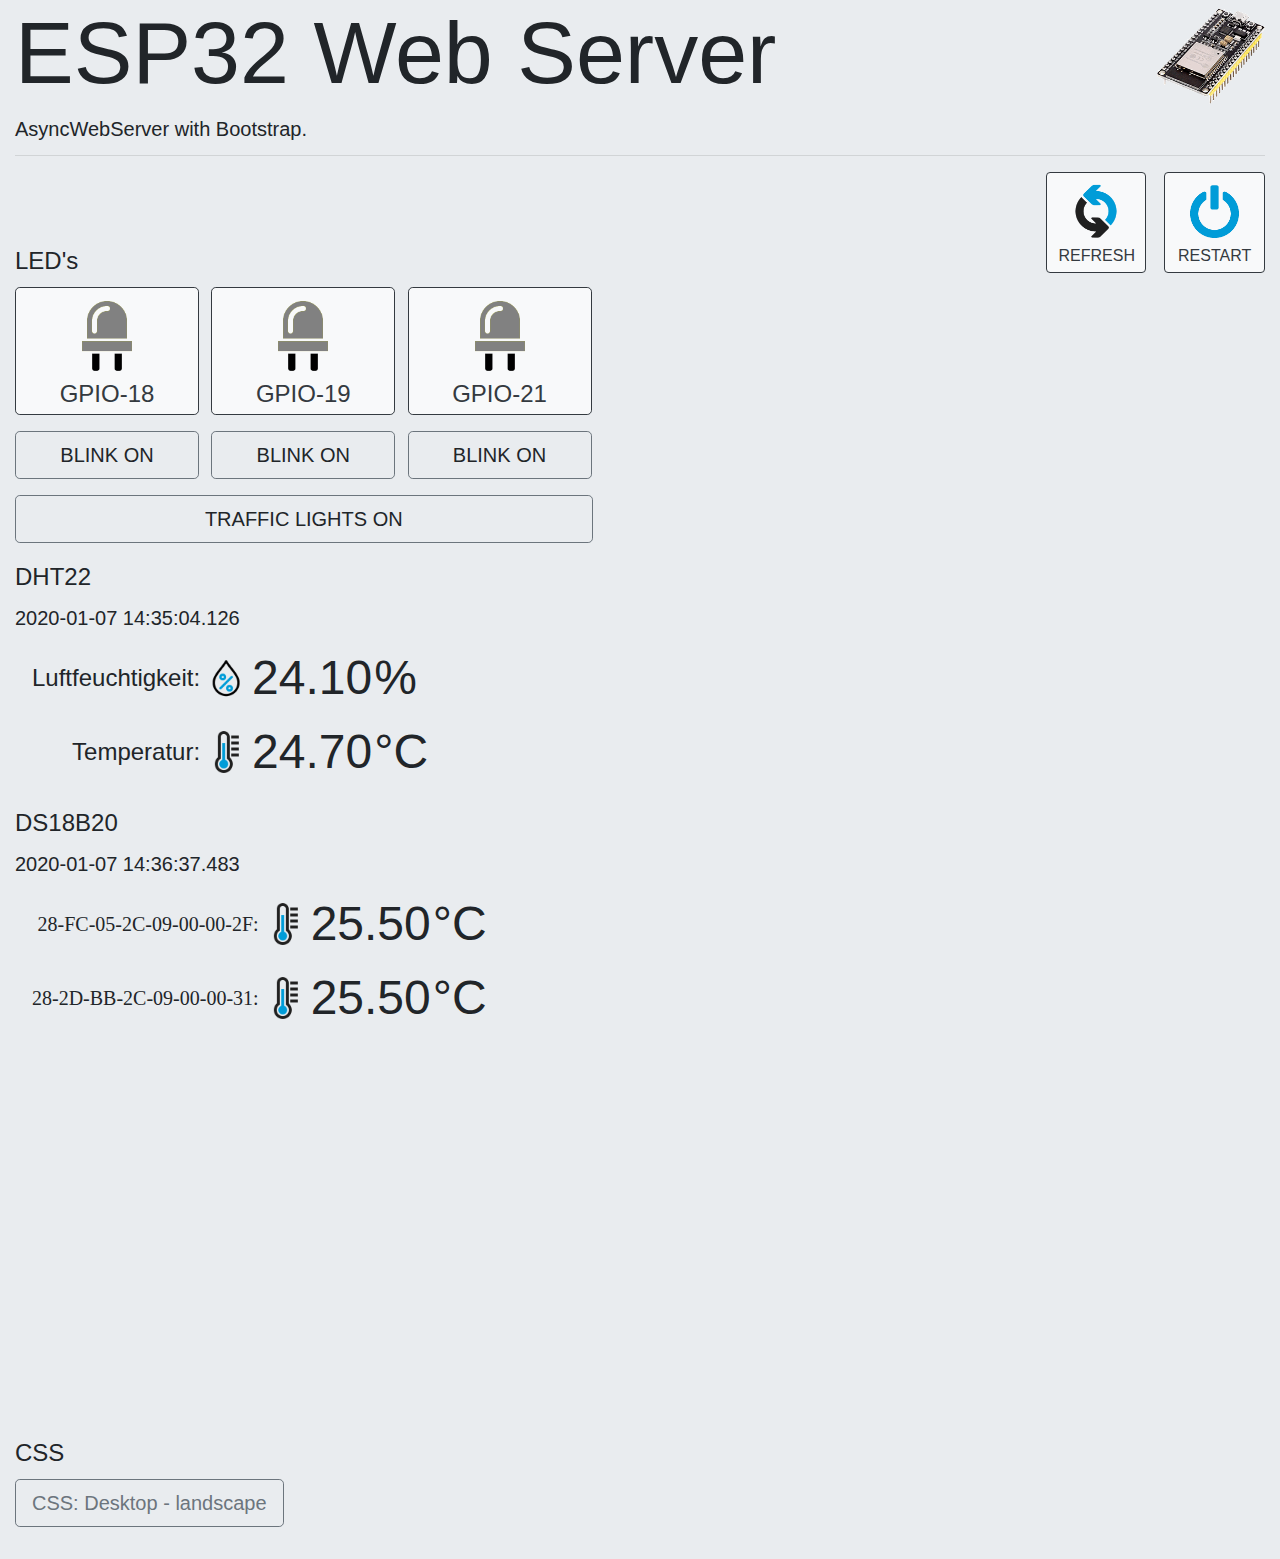
<file: data/index.html>
<!DOCTYPE html>
<html>
<head>
 <title>ESP32 Web Server</title>
 <script src="src/jquery-3.4.1.min.js"></script>
 <script src="src/bootstrap.min.js"></script>
 <link rel="stylesheet" type="text/css" href="src/bootstrap.min.css">
 <link rel="stylesheet" type="text/css" href="src/my.css">
 <link rel="shortcut icon" type="image/x-icon" href="favicon.ico" />
 <link rel="icon" type="image/x-icon" href="favicon.ico" />
</head>
<body style="background-color: #e9ecef;">
<div class="jumbotron jumbotron-fluid" style="padding-top:0px;padding-bottom:0px;">
 <div class="container-fluid">
  <div class="d-flex justify-content-between">
   <div>
    <h1 class="display-2">ESP32 Web Server</h1>
    <p class="lead">AsyncWebServer with Bootstrap.</p>
   </div>
   <div>
    <img src="src/esp32a.png" class="float-right my-pic-header" alt="ESP32">
   </div>
  </div>
  <hr class="my-4" style="margin-top: 0.2rem !important; margin-bottom: 0.2rem !important;">
  <div class="my-div-full my-div-full-right">
   <button type="button" class="btn btn-md btn-outline-dark my-btn-5 my-btn-pic my-btn-pic-5 my-btn-5-gap" onclick="javascript:__doPostBack('Refresh', 'true');">
    <img src="src/refresh.png" alt="refresh">
    <div>REFRESH</div>   </button>   <button type="button" class="btn btn-md btn-outline-dark my-btn-5 my-btn-pic my-btn-pic-5" onclick="javascript:__doPostBack('Restart', 'true');">
    <img src="src/power_blue.png" alt="restart">
    <div>RESTART</div>   </button>  </div>  <p class="my-p-header" style="margin-top:-30px;">LED's</p>
  <div class="my-div-mobile">
   <button type="button" class="btn btn-lg btn-outline-dark my-btn-3 my-btn-pic my-btn-pic-3 my-btn-3-gap" onclick="javascript:__doPostBack('Led1', 'toggle');">
    <img src="src/led_grey.png" alt="grey led">
    <div>GPIO-18</div>
   </button>
   <button type="button" class="btn btn-lg btn-outline-dark my-btn-3 my-btn-pic my-btn-pic-3 my-btn-3-gap" onclick="javascript:__doPostBack('Led2', 'toggle');">
    <img src="src/led_grey.png" alt="grey led">
    <div>GPIO-19</div>
   </button>
   <button type="button" class="btn btn-lg btn-outline-dark my-btn-3 my-btn-pic my-btn-pic-3" onclick="javascript:__doPostBack('Led3', 'toggle');">
    <img src="src/led_grey.png" alt="grey led">
    <div>GPIO-21</div>
   </button>
  </div>
  <div class="my-div-spacer">
  </div>
  <div class="my-div-mobile">
   <a class="btn btn-outline-secondary btn-lg my-btn-3 my-btn-3-gap" role="button" onclick="javascript:__doPostBack('Led1', 'blinkstart');">BLINK ON</a>
   <a class="btn btn-outline-secondary btn-lg my-btn-3 my-btn-3-gap" role="button" onclick="javascript:__doPostBack('Led2', 'blinkstart');">BLINK ON</a>
   <a class="btn btn-outline-secondary btn-lg my-btn-3"              role="button" onclick="javascript:__doPostBack('Led3', 'blinkstart');">BLINK ON</a>
  </div>
  <div class="my-div-spacer">
  </div>
  <div class="my-div-mobile">
   <a class="btn btn-outline-secondary btn-lg my-btn-1" role="button" onclick="javascript:__doPostBack('Trafficlight', 'on');">TRAFFIC LIGHTS ON</a>
  </div>
  <p class="my-p-header">DHT22</p>
  <div class="my-div-mobile">
   <p class="lead">2020-01-07 14:35:04.126</p>
   <table class="my-table-1">
     <tr>
      <td style="text-align:right">Luftfeuchtigkeit:</td>
      <td style="text-align:center"><img src="src/humidy_blue.png" alt="humidy"></td>
      <td style="text-align:right" class="sensorvalue">24.10</td>
      <td style="text-align:left"  class="sensorvalue">%</td>
     </tr>
     <tr>
      <td style="text-align:right">Temperatur:</td>
      <td style="text-align:center"><img src="src/temp_blue.png" alt="temperature"></td>
      <td style="text-align:right" class="sensorvalue">24.70</td>
      <td style="text-align:left"  class="sensorvalue">&deg;C</td>
     </tr>
   </table>
  </div>
  <p class="my-p-header">DS18B20</p>
  <div class="my-div-mobile">
   <p class="lead">2020-01-07 14:36:37.483</p>
   <table class="my-table-1">
     <tr>
      <td style="text-align:right" class="macid">28-FC-05-2C-09-00-00-2F:</td>
      <td style="text-align:center"><img src="src/temp_blue.png" alt="temperature"></td>
      <td style="text-align:right" class="sensorvalue">25.50</td>
      <td style="text-align:left"  class="sensorvalue">&deg;C</td>
     </tr>
     <tr>
      <td style="text-align:right" class="macid">28-2D-BB-2C-09-00-00-31:</td>
      <td style="text-align:center"><img src="src/temp_blue.png" alt="temperature"></td>
      <td style="text-align:right" class="sensorvalue">25.50</td>
      <td style="text-align:left"  class="sensorvalue">&deg;C</td>
     </tr>
   </table>
  </div>
  <p class="my-p-header" style="margin-top:25rem;">CSS</p>
  <div>
   <button type="button" class="btn btn-lg btn-outline-secondary my-cssident" onclick="getResolution();"></button>
  </div>
 </div>
</div>
<form id="esp32form" action="/" method="POST">
<input type="hidden" name="__EVENTTARGET" id="__EVENTTARGET" value="" />
<input type="hidden" name="__EVENTARGUMENT" id="__EVENTARGUMENT" value="" />
</form>
<script>
 if (typeof __doPostBack == 'undefined') {
   __doPostBack = function (eventTarget, eventArgument) {
     var theForm = document.forms['esp32form'];
     if (!theForm) {
       theForm = document.forms.esp32form;
     }
     if (!theForm.onsubmit || (theForm.onsubmit() != false)) {
       theForm.__EVENTTARGET.value = eventTarget;
       theForm.__EVENTARGUMENT.value = eventArgument;
       theForm.submit();
     }
   };
 }
</script>
<script>
 function getResolution() {
  alert("screen resolution: " + screen.width + "x" + screen.height);
 }
</script>
</body>
</html>
</file>
<file: data/src/my.css>
/* https://developer.apple.com/design/human-interface-guidelines/ios/visual-design/adaptivity-and-layout/ */


body {
 font-size: 1.5rem;
}
p {
 margin-bottom: .5rem;
}
.my-pic-header {
 margin-top: 0.5rem;
 height: 96px;
}
.my-div-full {
 width: 100%;
 margin-top:1rem;
}
.my-div-full-right {
 text-align:right;
}
.my-div-spacer {
 height: 1rem;
}
.my-div-mobile {
 width: 36.1rem;
 /* margin-top:1rem; */
}
.my-div-mobile-right {
 text-align:right;
}
.my-p-header {
 margin-top:1rem;
}
.my-btn-1 {
 width: 100%;
}
.my-btn-3 {
 width: 11.5rem;
}
.my-btn-3-gap {
 margin-right:0.35rem;
}
.my-btn-5 {
 width: 6.3rem;
}
.my-btn-5-gap {
 margin-right:0.7rem;
}
.my-btn-pic {
 background-color: rgba(248, 249, 250, 1);
}
.my-btn-pic:hover {
 background-color: rgba(218, 224, 229, 1);
 color: black; /* #343a40; */
}
.my-btn-pic-3 {
 height: 8rem;
 width: 11.5rem;
}
.my-btn-pic-3 img {
 height: 5rem;
}
.my-btn-pic-3 div {
 font-size: 1.5rem;
}
.my-btn-pic-5 {
 height: 6.3rem;
}
.my-btn-pic-5 img {
 height: 4.1rem;
}
.my-btn-pic-5 div {
 font-size: 1rem;
}
.my-table-1 {
 margin-left:1rem;
}
.macid {
 font-family:"Lucida Console";
 font-size:1.25rem;
}
.sensorvalue {
 font-size:3rem;
}
.my-table-1 td {
}
.my-table-1 td img {
 height:3rem;
}

.my-cssident {
  /* color:red; */
}
.my-cssident span {
 display: none;
}
.my-cssident:after {
 content: "CSS: Desktop";
}

@media only screen 
    and (orientation : portrait) 
{ 
 .my-cssident span {
  display: none;
 }
 .my-cssident:after {
  content: "CSS: Desktop - portrait";
 }
}
@media only screen 
    and (orientation : landscape) 
{ 
 .my-cssident span {
  display: none;
 }
 .my-cssident:after {
  content: "CSS: Desktop - landscape";
 }
}

/* iPhone 8 (Vergrößert) - portrait */
@media only screen 
    and (orientation : portrait) 
    and (device-width : 320px) 
    and (device-height : 568px) 
    and (-webkit-device-pixel-ratio : 2)
{ 
 body {
  font-size: 3.25rem;
 }
 .display-4 {
  font-size: 5rem;
 }
 .lead {
  font-size: 2.5rem;
 }
 .btn-lg {
  font-size: 3rem;
  line-height: 1.8;
 }
 .my-pic-header {
  margin-top: 0.5rem;
  height: 150px;
 }
 .my-div-full {
  padding-right:0.3rem;
 }
 .my-div-mobile {
  width: 59.1rem;
 }
 .my-btn-3 {
  width: 19rem;
 }
 .my-btn-5 {
  width: 10.7rem;
 }
 .my-btn-pic-3 {
  height: 14rem;
 }
 .my-btn-pic-3 img {
  height: 8rem;
 }
 .my-btn-pic-3 div {
  font-size: 3rem;
 }
 .my-btn-pic-5 {
  height: 10.7rem;
  font-size: 1.5rem;
 }
 .my-btn-pic-5 img {
  height: 7.25rem;
 }
 .my-btn-pic-5 div {
  font-size: 1.8rem;
 }
 .macid {
  font-family:"Courier";
  font-size:2rem;
 }
 .sensorvalue {
  font-size:5rem;
 }
 .my-table-1 td img {
  height:8rem;
 }
 .my-cssident:after {
  content: "CSS: iPhone 8 (Vergrößert) - portrait";
 }
}

/* iPhone 8 (Vergrößert) - landscape */
@media only screen 
    and (orientation : landscape) 
    and (device-width : 320px) 
    and (device-height : 568px) 
    and (-webkit-device-pixel-ratio : 2)
{ 
 body {
  font-size: 2rem;
 }
 .display-4 {
  font-size: 4rem;
 }
 .lead {
  font-size: 1.8rem;
 }
 .btn-lg {
  font-size: 1.8rem;
 }
 .my-pic-header {
  margin-top: 0.5rem;
  height: 130px;
 }
 .my-div-mobile {
  width: 34.6rem;
 }
 .my-btn-3 {
  width: 11rem;
 }
 .my-btn-5 {
  width: 6rem;
 }
 .my-btn-pic-3 {
  height: 9rem;
 }
 .my-btn-pic-3 img {
  height: 5rem;
 }
 .my-btn-pic-3 div {
  font-size: 1.8rem;
 }
 .my-btn-pic-5 {
  height: 6rem;
 }
 .my-btn-pic-5 img {
  height: 3.5rem;
 }
 .my-btn-pic-5 div {
  font-size: 1rem;
 }
 .macid {
  font-family:"Courier";
  font-size:1.1rem;
 }
 .sensorvalue {
 }
 .my-table-1 td img {
  height:5rem;
 }
 .my-cssident:after {
  content: "CSS: iPhone 8 (Vergrößert) - landscape";
 }
}

/* iPhone 8 (Standard) - portrait */
@media only screen 
    and (orientation : portrait) 
    and (device-width : 375px) 
    and (device-height : 667px) 
    and (-webkit-device-pixel-ratio : 2)
{ 
 body {
  font-size: 3.5rem;
 }
 .display-4 {
  font-size: 5rem;
 }
 .lead {
  font-size: 2.5rem;
 }
 .btn-lg {
  font-size: 3rem;
  line-height: 1.8;
 }
 .my-pic-header {
  margin-top: 0.5rem;
  height: 150px;
 }
 .my-div-full {
  padding-right:0.3rem;
 }
 .my-div-mobile {
  width: 100%; /* 59.25rem; */
  padding-right:0.3rem;
 }
 .my-btn-3 {
  width: 18.9rem;
 }
 .my-btn-5 {
  width: 10.6rem;
 }
 .my-btn-pic-3 {
  height: 14rem;
  font-size: 2.75rem;
 }
 .my-btn-pic-3 img {
  height: 8rem;
 }
 .my-btn-pic-3 div {
  font-size: 3rem;
 }
 .my-btn-pic-5 {
  height: 10.6rem;
  font-size: 1.5rem;
 }
 .my-btn-pic-5 img {
  height: 7rem;
 }
 .my-btn-pic-5 div {
  font-size: 1.75rem;
 }
 .macid {
  font-family:"Courier";
  font-size:2rem;
 }
 .sensorvalue {
  font-size:5rem;
 }
 .my-table-1 td img {
  height:8rem;
 }
 .my-cssident:after {
  content: "CSS: iPhone 8 (Standard) - portrait";
 }
}

/* iPhone 8 (Standard) - landscape */
@media only screen 
    and (orientation : landscape) 
    and (device-width : 375px) 
    and (device-height : 667px) 
    and (-webkit-device-pixel-ratio : 2)
{ 
 body {
  font-size: 2rem;
 }
 .display-4 {
  font-size: 4rem;
 }
 .lead {
  font-size: 1.6rem;
 }
 .btn-lg {
  font-size: 2rem;
  line-height: 1.8;
 }
 .my-pic-header {
  margin-top: 0.5rem;
  height: 130px;
 }
 .my-div-mobile {
  width: 36.1rem;
 }
 .my-btn-3 {
  width: 11.5rem;
 }
 .my-btn-5 {
  width: 6.3rem;
 }
 .my-btn-pic-3 {
  height: 8rem;
  font-size: 1.75rem;
 }
 .my-btn-pic-3 img {
  height: 4.25rem;
 }
 .my-btn-pic-3 div {
  font-size: 1.5rem;
 }
 .my-btn-pic-5 {
  height: 6.3rem;
  font-size: 1rem;
 }
 .my-btn-pic-5 div {
  font-size: 1rem;
 }
 .macid {
  font-family:"Courier";
 }
 .my-cssident:after {
  content: "CSS: iPhone 8 (Standard) - landscape";
 }
}
</file>
